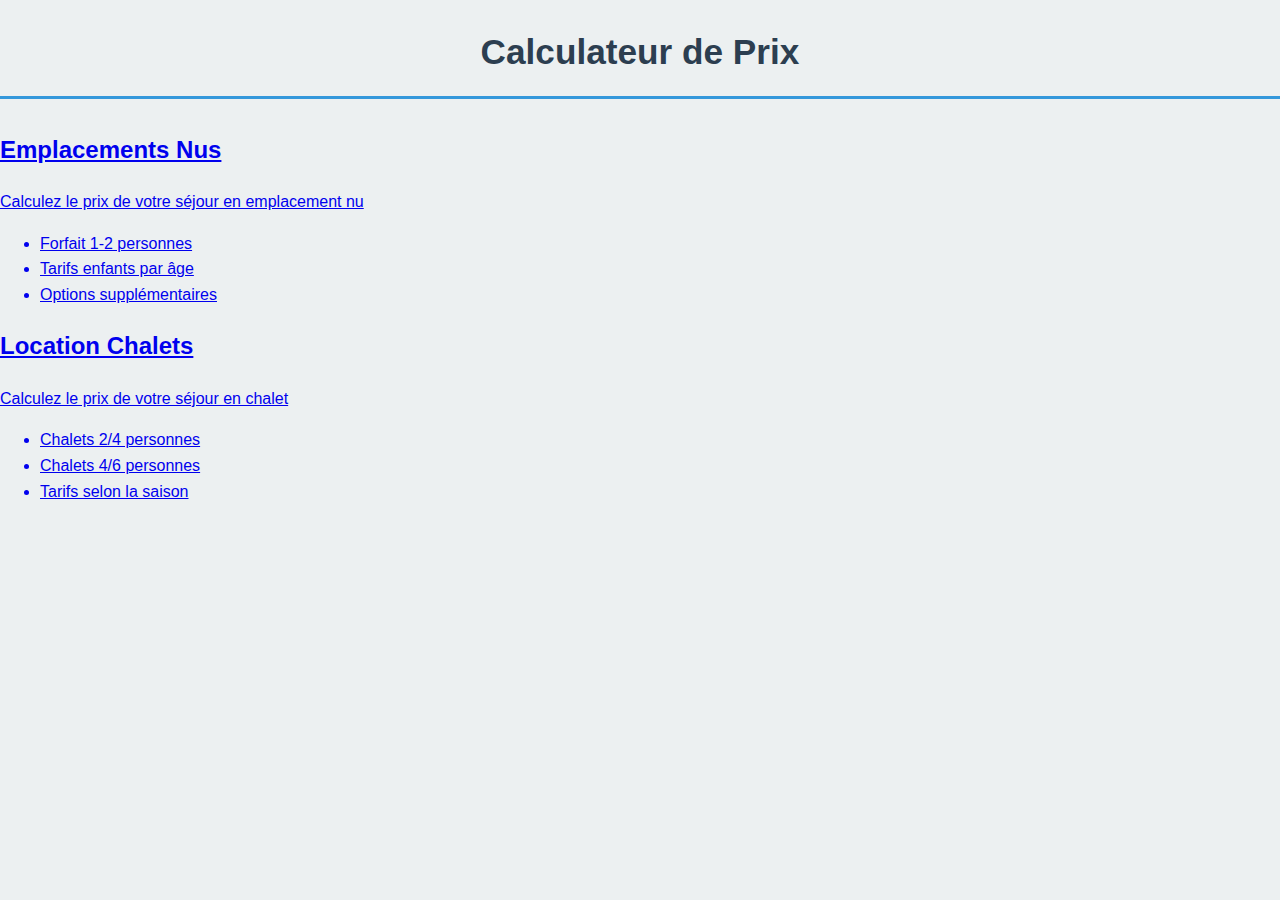
<file: index.html>
<!DOCTYPE html>
<html lang="fr">
<head>
    <meta charset="UTF-8">
    <meta name="viewport" content="width=device-width, initial-scale=1.0">
    <title>Calculateur de Prix - Camping</title>
    <link rel="stylesheet" href="styles.css">
</head>
<body>
    <div class="calculator-container">
        <h1>Calculateur de Prix</h1>
        
        <div class="choice-buttons">
            <a href="camping.html" class="choice-btn">
                <h2>Emplacements Nus</h2>
                <p>Calculez le prix de votre séjour en emplacement nu</p>
                <ul>
                    <li>Forfait 1-2 personnes</li>
                    <li>Tarifs enfants par âge</li>
                    <li>Options supplémentaires</li>
                </ul>
            </a>

            <a href="chalets.html" class="choice-btn">
                <h2>Location Chalets</h2>
                <p>Calculez le prix de votre séjour en chalet</p>
                <ul>
                    <li>Chalets 2/4 personnes</li>
                    <li>Chalets 4/6 personnes</li>
                    <li>Tarifs selon la saison</li>
                </ul>
            </a>
        </div>
    </div>
</body>
</html>
</file>
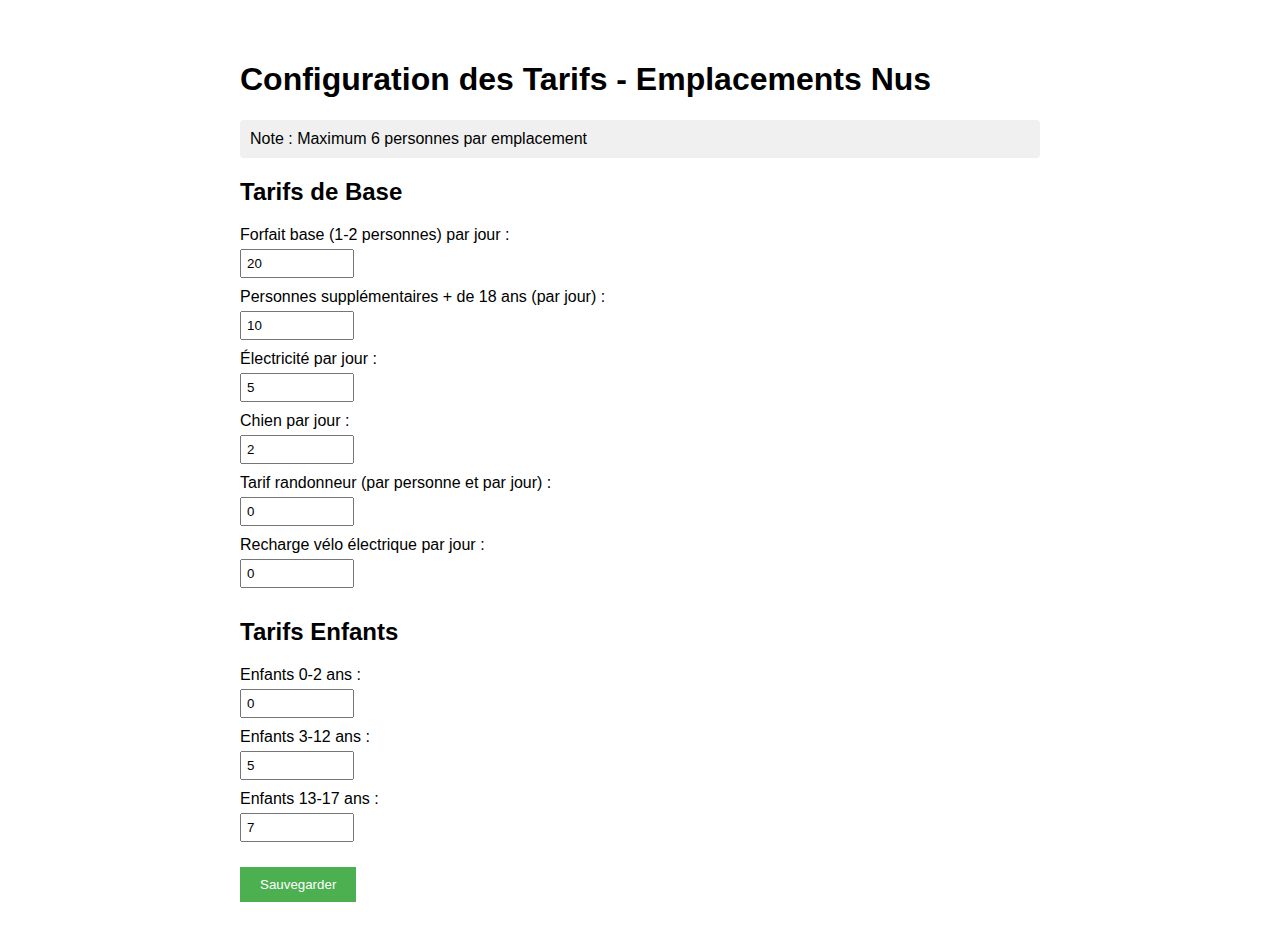
<file: admin-camping.html>
<!DOCTYPE html>
<html lang="fr">
<head>
    <meta charset="UTF-8">
    <meta name="viewport" content="width=device-width, initial-scale=1.0">
    <title>Administration - Emplacements Nus</title>
    <style>
        body {
            font-family: Arial, sans-serif;
            max-width: 800px;
            margin: 20px auto;
            padding: 20px;
        }
        .form-group {
            margin-bottom: 15px;
        }
        label {
            display: block;
            margin-bottom: 5px;
        }
        input {
            width: 100px;
            padding: 5px;
            margin-bottom: 10px;
        }
        button {
            padding: 10px 20px;
            background-color: #4CAF50;
            color: white;
            border: none;
            cursor: pointer;
        }
        #successMessage {
            display: none;
            background-color: #4CAF50;
            color: white;
            padding: 10px;
            margin-top: 10px;
        }
        .info {
            background-color: #f0f0f0;
            padding: 10px;
            margin: 10px 0;
            border-radius: 4px;
        }
    </style>
</head>
<body>
    <h1>Configuration des Tarifs - Emplacements Nus</h1>
    
    <div class="info">
        Note : Maximum 6 personnes par emplacement
    </div>

    <div class="form-group">
        <h2>Tarifs de Base</h2>
        <label>Forfait base (1-2 personnes) par jour :</label>
        <input type="number" id="forfaitBase" min="0" step="0.5">
        
        <label>Personnes supplémentaires + de 18 ans (par jour) :</label>
        <input type="number" id="personneSupplementaire" min="0" step="0.5">
        
        <label>Électricité par jour :</label>
        <input type="number" id="electricite" min="0" step="0.5">

        <label>Chien par jour :</label>
        <input type="number" id="chien" min="0" step="0.5">

        <label>Tarif randonneur (par personne et par jour) :</label>
        <input type="number" id="randonneur" min="0" step="0.5">

        <label>Recharge vélo électrique par jour :</label>
        <input type="number" id="rechargeVelo" min="0" step="0.5">
    </div>

    <div class="form-group">
        <h2>Tarifs Enfants</h2>
        <label>Enfants 0-2 ans :</label>
        <input type="number" id="enfants0_2" min="0" step="0.5">
        
        <label>Enfants 3-12 ans :</label>
        <input type="number" id="enfants3_12" min="0" step="0.5">
        
        <label>Enfants 13-17 ans :</label>
        <input type="number" id="enfants13_17" min="0" step="0.5">
    </div>

    <button onclick="sauvegarderConfiguration()">Sauvegarder</button>
    <div id="successMessage">Configuration sauvegardée !</div>

    <script>
        // Afficher les valeurs actuelles au chargement
        window.onload = function() {
            const config = JSON.parse(localStorage.getItem('campingConfig')) || {
                emplacementNu: {
                    forfaitBase: 20,
                    enfants: {
                        "0-2": 0,
                        "3-12": 5,
                        "13-17": 7
                    },
                    personneSupplementaire: 10,
                    electricite: 5,
                    chien: 2,
                    randonneur: 0,
                    rechargeVelo: 0
                }
            };

            // Remplir les champs avec les valeurs existantes
            document.getElementById('forfaitBase').value = config.emplacementNu.forfaitBase;
            document.getElementById('personneSupplementaire').value = config.emplacementNu.personneSupplementaire;
            document.getElementById('electricite').value = config.emplacementNu.electricite;
            document.getElementById('chien').value = config.emplacementNu.chien;
            document.getElementById('randonneur').value = config.emplacementNu.randonneur;
            document.getElementById('rechargeVelo').value = config.emplacementNu.rechargeVelo;
            document.getElementById('enfants0_2').value = config.emplacementNu.enfants["0-2"];
            document.getElementById('enfants3_12').value = config.emplacementNu.enfants["3-12"];
            document.getElementById('enfants13_17').value = config.emplacementNu.enfants["13-17"];
        };

        // Sauvegarder la configuration
        function sauvegarderConfiguration() {
            const config = {
                emplacementNu: {
                    forfaitBase: parseFloat(document.getElementById('forfaitBase').value) || 0,
                    enfants: {
                        "0-2": parseFloat(document.getElementById('enfants0_2').value) || 0,
                        "3-12": parseFloat(document.getElementById('enfants3_12').value) || 0,
                        "13-17": parseFloat(document.getElementById('enfants13_17').value) || 0
                    },
                    personneSupplementaire: parseFloat(document.getElementById('personneSupplementaire').value) || 0,
                    electricite: parseFloat(document.getElementById('electricite').value) || 0,
                    chien: parseFloat(document.getElementById('chien').value) || 0,
                    randonneur: parseFloat(document.getElementById('randonneur').value) || 0,
                    rechargeVelo: parseFloat(document.getElementById('rechargeVelo').value) || 0
                }
            };

            // Sauvegarder dans localStorage
            localStorage.setItem('campingConfig', JSON.stringify(config));
            console.log('Configuration sauvegardée:', config);

            // Afficher le message de succès
            const successMessage = document.getElementById('successMessage');
            successMessage.style.display = 'block';
            setTimeout(() => {
                successMessage.style.display = 'none';
            }, 3000);
        }
    </script>
</body>
</html>
</file>
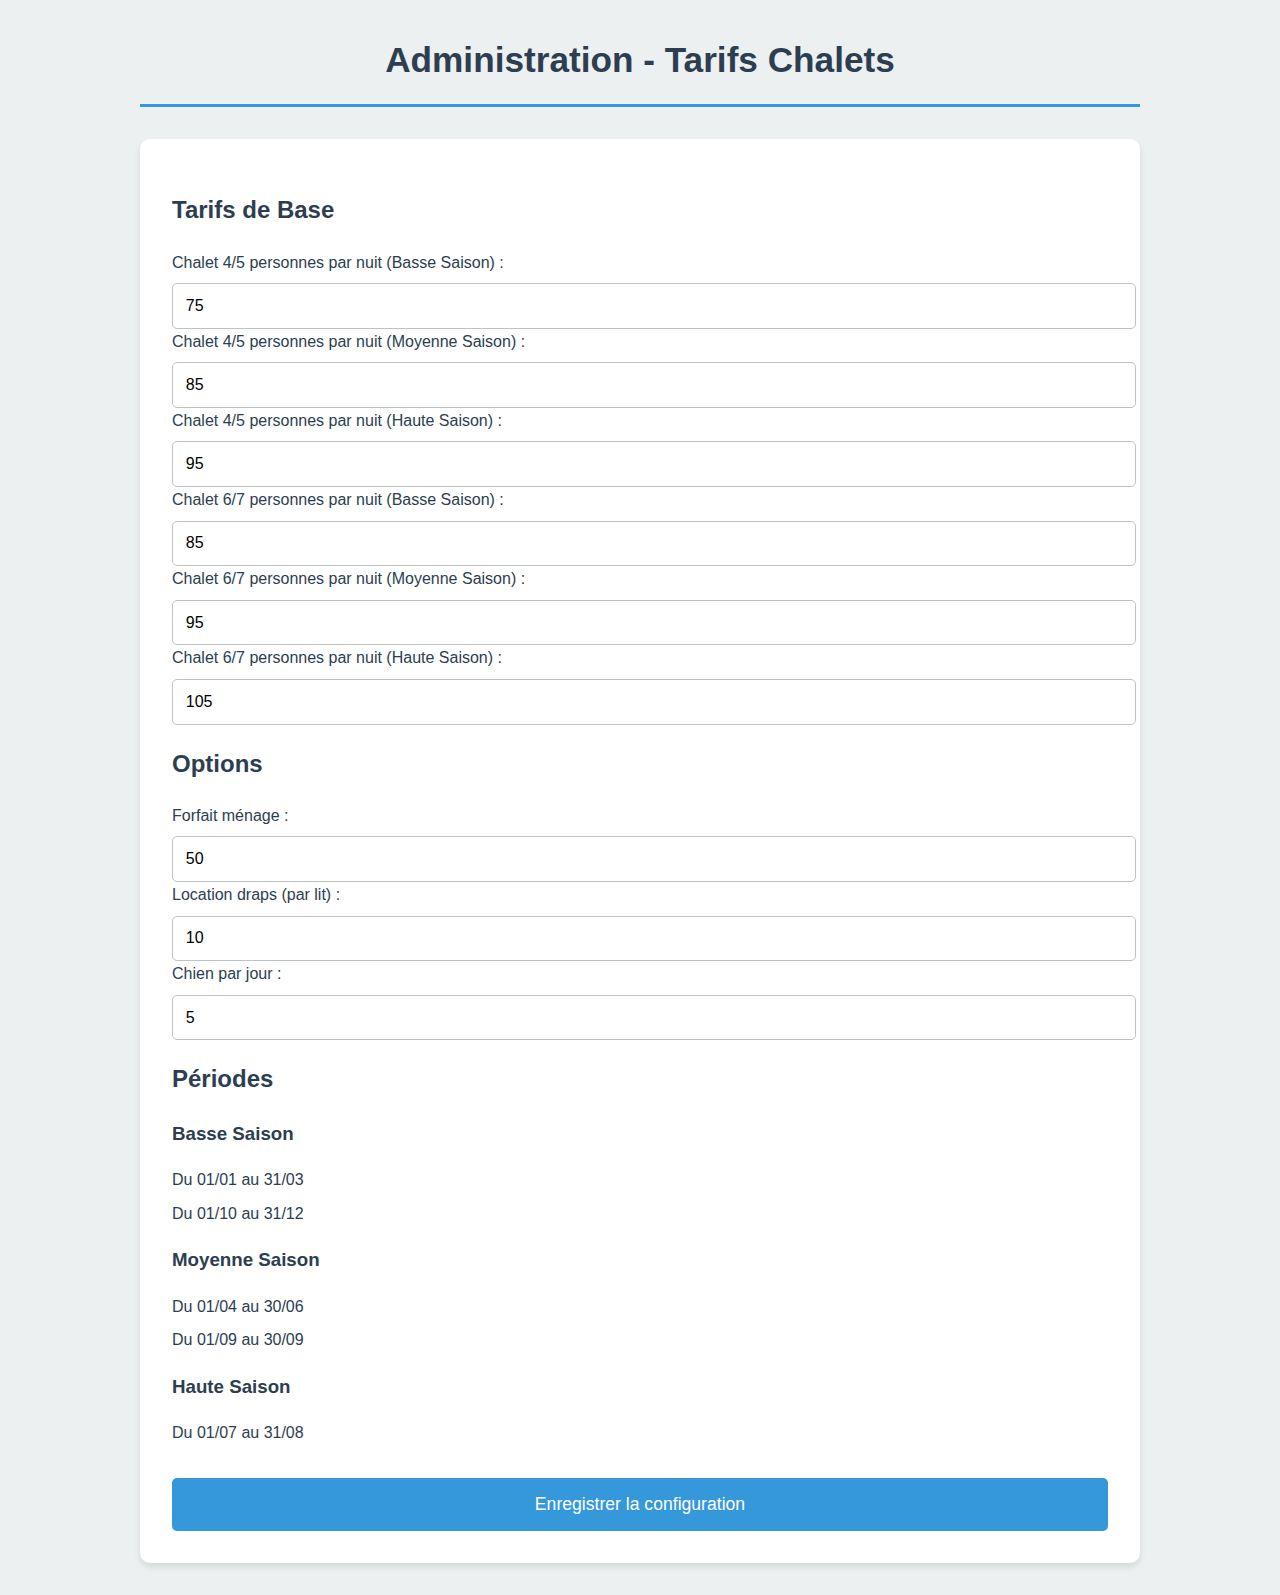
<file: admin-chalets.html>
<!DOCTYPE html>
<html lang="fr">
<head>
    <meta charset="UTF-8">
    <meta name="viewport" content="width=device-width, initial-scale=1.0">
    <title>Administration - Tarifs Chalets</title>
    <link rel="stylesheet" href="styles.css">
</head>
<body>
    <div class="container">
        <h1>Administration - Tarifs Chalets</h1>
        
        <div class="form-container">
            <div class="form-group">
                <h2>Tarifs de Base</h2>
                
                <label>Chalet 4/5 personnes par nuit (Basse Saison) :</label>
                <input type="number" id="chalet4_bs" min="0" step="0.5">
                
                <label>Chalet 4/5 personnes par nuit (Moyenne Saison) :</label>
                <input type="number" id="chalet4_ms" min="0" step="0.5">
                
                <label>Chalet 4/5 personnes par nuit (Haute Saison) :</label>
                <input type="number" id="chalet4_hs" min="0" step="0.5">
                
                <label>Chalet 6/7 personnes par nuit (Basse Saison) :</label>
                <input type="number" id="chalet6_bs" min="0" step="0.5">
                
                <label>Chalet 6/7 personnes par nuit (Moyenne Saison) :</label>
                <input type="number" id="chalet6_ms" min="0" step="0.5">
                
                <label>Chalet 6/7 personnes par nuit (Haute Saison) :</label>
                <input type="number" id="chalet6_hs" min="0" step="0.5">
            </div>

            <div class="form-group">
                <h2>Options</h2>
                
                <label>Forfait ménage :</label>
                <input type="number" id="menage" min="0" step="0.5">
                
                <label>Location draps (par lit) :</label>
                <input type="number" id="draps" min="0" step="0.5">

                <label>Chien par jour :</label>
                <input type="number" id="chien" min="0" step="0.5">
            </div>

            <div class="form-group">
                <h2>Périodes</h2>
                <div class="saison-dates">
                    <div>
                        <h3>Basse Saison</h3>
                        <label>Du 01/01 au 31/03</label>
                        <label>Du 01/10 au 31/12</label>
                    </div>
                    <div>
                        <h3>Moyenne Saison</h3>
                        <label>Du 01/04 au 30/06</label>
                        <label>Du 01/09 au 30/09</label>
                    </div>
                    <div>
                        <h3>Haute Saison</h3>
                        <label>Du 01/07 au 31/08</label>
                    </div>
                </div>
            </div>

            <button onclick="saveConfig()" class="calculate-btn">Enregistrer la configuration</button>

            <div id="saveMessage" class="info hidden">Configuration enregistrée avec succès!</div>
        </div>
    </div>

    <script>
        function getDefaultConfig() {
            return {
                chalets: {
                    "4/5": {
                        basseSaison: 75,
                        moyenneSaison: 85,
                        hauteSaison: 95
                    },
                    "6/7": {
                        basseSaison: 85,
                        moyenneSaison: 95,
                        hauteSaison: 105
                    },
                    options: {
                        menage: 50,
                        draps: 10,
                        chien: 5
                    }
                }
            };
        }

        function loadConfig() {
            const config = JSON.parse(localStorage.getItem('chaletConfig')) || getDefaultConfig();
            
            document.getElementById('chalet4_bs').value = config.chalets["4/5"].basseSaison;
            document.getElementById('chalet4_ms').value = config.chalets["4/5"].moyenneSaison;
            document.getElementById('chalet4_hs').value = config.chalets["4/5"].hauteSaison;
            
            document.getElementById('chalet6_bs').value = config.chalets["6/7"].basseSaison;
            document.getElementById('chalet6_ms').value = config.chalets["6/7"].moyenneSaison;
            document.getElementById('chalet6_hs').value = config.chalets["6/7"].hauteSaison;
            
            document.getElementById('menage').value = config.chalets.options.menage;
            document.getElementById('draps').value = config.chalets.options.draps;
            document.getElementById('chien').value = config.chalets.options.chien;
        }

        function saveConfig() {
            const config = {
                chalets: {
                    "4/5": {
                        basseSaison: parseFloat(document.getElementById('chalet4_bs').value) || 0,
                        moyenneSaison: parseFloat(document.getElementById('chalet4_ms').value) || 0,
                        hauteSaison: parseFloat(document.getElementById('chalet4_hs').value) || 0
                    },
                    "6/7": {
                        basseSaison: parseFloat(document.getElementById('chalet6_bs').value) || 0,
                        moyenneSaison: parseFloat(document.getElementById('chalet6_ms').value) || 0,
                        hauteSaison: parseFloat(document.getElementById('chalet6_hs').value) || 0
                    },
                    options: {
                        menage: parseFloat(document.getElementById('menage').value) || 0,
                        draps: parseFloat(document.getElementById('draps').value) || 0,
                        chien: parseFloat(document.getElementById('chien').value) || 0
                    }
                }
            };

            localStorage.setItem('chaletConfig', JSON.stringify(config));
            
            const saveMessage = document.getElementById('saveMessage');
            saveMessage.classList.remove('hidden');
            setTimeout(() => saveMessage.classList.add('hidden'), 3000);
        }

        // Charger la configuration au démarrage
        document.addEventListener('DOMContentLoaded', loadConfig);
    </script>
</body>
</html>
</file>
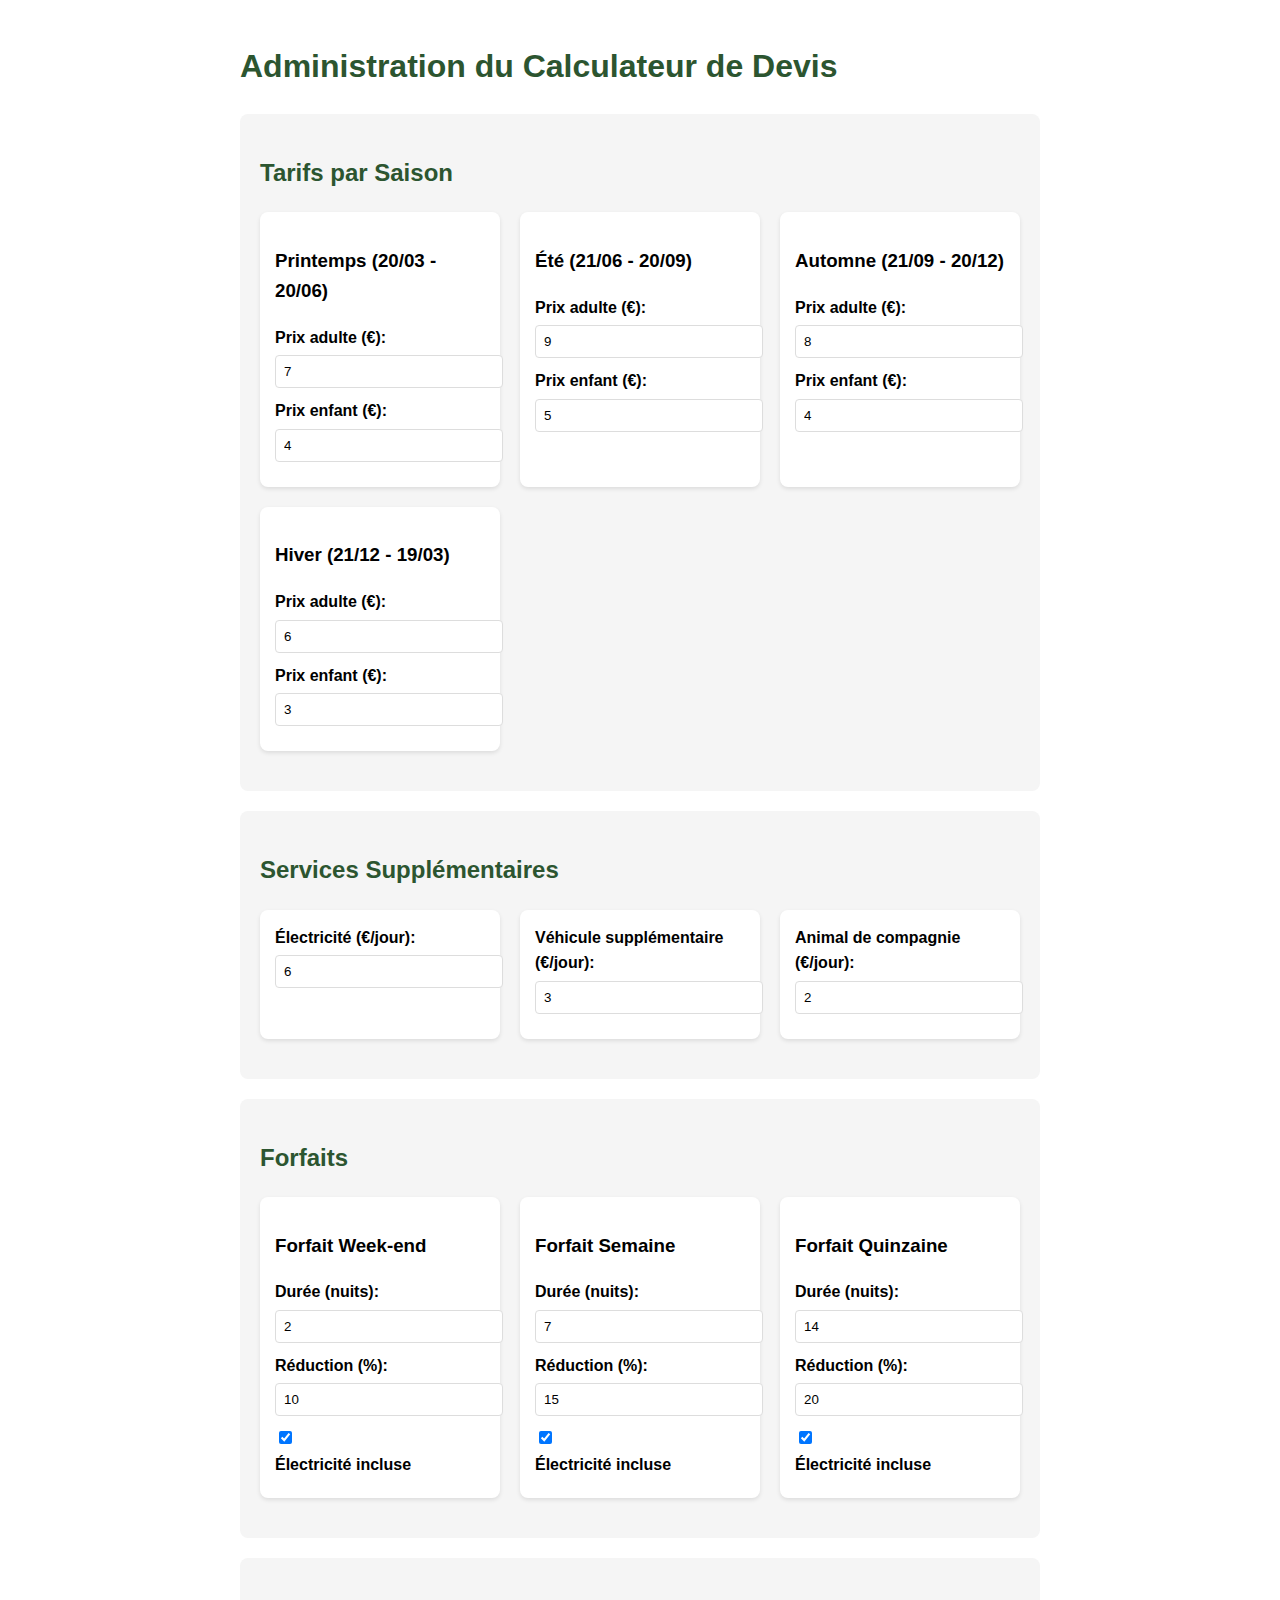
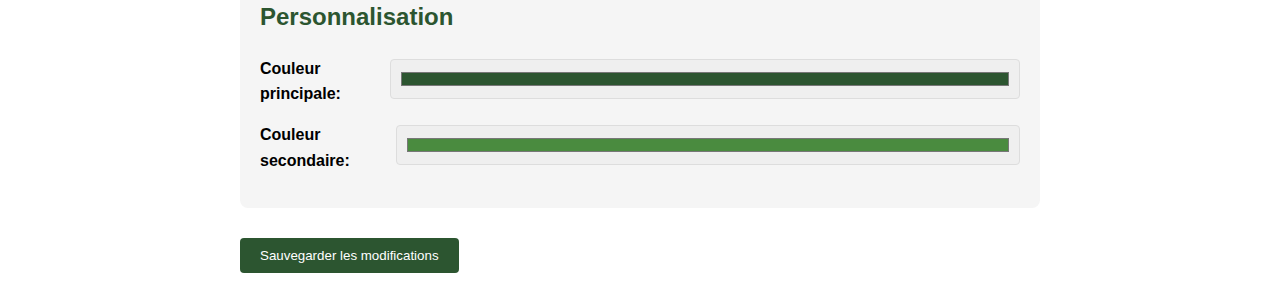
<file: admin.html>
<!DOCTYPE html>
<html lang="fr">
<head>
    <meta charset="UTF-8">
    <meta name="viewport" content="width=device-width, initial-scale=1.0">
    <title>Administration - Calculateur de Devis Camping</title>
    <style>
        :root {
            --primary-color: #2c5530;
            --secondary-color: #4a8b3f;
        }
        
        body {
            font-family: 'Segoe UI', Tahoma, Geneva, Verdana, sans-serif;
            line-height: 1.6;
            max-width: 800px;
            margin: 0 auto;
            padding: 20px;
        }

        h1, h2 {
            color: var(--primary-color);
        }

        .config-section {
            background: #f5f5f5;
            padding: 20px;
            border-radius: 8px;
            margin-bottom: 20px;
        }

        .tarifs-grid {
            display: grid;
            grid-template-columns: repeat(auto-fill, minmax(200px, 1fr));
            gap: 20px;
            margin-bottom: 20px;
        }

        .tarif-item {
            background: white;
            padding: 15px;
            border-radius: 8px;
            box-shadow: 0 2px 4px rgba(0,0,0,0.1);
        }

        .color-picker {
            display: flex;
            align-items: center;
            gap: 10px;
            margin-bottom: 10px;
        }

        label {
            display: block;
            margin-bottom: 5px;
            font-weight: bold;
        }

        input[type="number"], input[type="color"], input[type="text"] {
            width: 100%;
            padding: 8px;
            margin-bottom: 10px;
            border: 1px solid #ddd;
            border-radius: 4px;
        }

        input[type="color"] {
            height: 40px;
        }

        button {
            background-color: var(--primary-color);
            color: white;
            padding: 10px 20px;
            border: none;
            border-radius: 4px;
            cursor: pointer;
            margin-top: 10px;
        }

        button:hover {
            background-color: var(--secondary-color);
        }

        .success-message {
            background-color: #4CAF50;
            color: white;
            padding: 10px;
            border-radius: 4px;
            margin-top: 10px;
            display: none;
        }
    </style>
</head>
<body>
    <h1>Administration du Calculateur de Devis</h1>
    
    <div class="config-section">
        <h2>Tarifs par Saison</h2>
        
        <div class="tarifs-grid">
            <div class="tarif-item">
                <h3>Printemps (20/03 - 20/06)</h3>
                <label>Prix adulte (€):</label>
                <input type="number" id="printempsAdulte" min="0" step="0.5">
                
                <label>Prix enfant (€):</label>
                <input type="number" id="printempsEnfant" min="0" step="0.5">
            </div>

            <div class="tarif-item">
                <h3>Été (21/06 - 20/09)</h3>
                <label>Prix adulte (€):</label>
                <input type="number" id="eteAdulte" min="0" step="0.5">
                
                <label>Prix enfant (€):</label>
                <input type="number" id="eteEnfant" min="0" step="0.5">
            </div>

            <div class="tarif-item">
                <h3>Automne (21/09 - 20/12)</h3>
                <label>Prix adulte (€):</label>
                <input type="number" id="automneAdulte" min="0" step="0.5">
                
                <label>Prix enfant (€):</label>
                <input type="number" id="automneEnfant" min="0" step="0.5">
            </div>

            <div class="tarif-item">
                <h3>Hiver (21/12 - 19/03)</h3>
                <label>Prix adulte (€):</label>
                <input type="number" id="hiverAdulte" min="0" step="0.5">
                
                <label>Prix enfant (€):</label>
                <input type="number" id="hiverEnfant" min="0" step="0.5">
            </div>
        </div>
    </div>

    <div class="config-section">
        <h2>Services Supplémentaires</h2>
        <div class="tarifs-grid">
            <div class="tarif-item">
                <label>Électricité (€/jour):</label>
                <input type="number" id="prixElectricite" min="0" step="0.5">
            </div>
            
            <div class="tarif-item">
                <label>Véhicule supplémentaire (€/jour):</label>
                <input type="number" id="prixVehicule" min="0" step="0.5">
            </div>
            
            <div class="tarif-item">
                <label>Animal de compagnie (€/jour):</label>
                <input type="number" id="prixAnimal" min="0" step="0.5">
            </div>
        </div>
    </div>

    <div class="config-section">
        <h2>Forfaits</h2>
        <div class="tarifs-grid">
            <div class="tarif-item">
                <h3>Forfait Week-end</h3>
                <label>Durée (nuits):</label>
                <input type="number" id="weekendDuree" min="1" value="2">
                
                <label>Réduction (%):</label>
                <input type="number" id="weekendReduction" min="0" max="100" value="10">
                
                <div class="checkbox-group">
                    <input type="checkbox" id="weekendElectricite" checked>
                    <label for="weekendElectricite">Électricité incluse</label>
                </div>
            </div>

            <div class="tarif-item">
                <h3>Forfait Semaine</h3>
                <label>Durée (nuits):</label>
                <input type="number" id="semaineDuree" min="1" value="7">
                
                <label>Réduction (%):</label>
                <input type="number" id="semaineReduction" min="0" max="100" value="15">
                
                <div class="checkbox-group">
                    <input type="checkbox" id="semaineElectricite" checked>
                    <label for="semaineElectricite">Électricité incluse</label>
                </div>
            </div>

            <div class="tarif-item">
                <h3>Forfait Quinzaine</h3>
                <label>Durée (nuits):</label>
                <input type="number" id="quinzaineDuree" min="1" value="14">
                
                <label>Réduction (%):</label>
                <input type="number" id="quinzaineReduction" min="0" max="100" value="20">
                
                <div class="checkbox-group">
                    <input type="checkbox" id="quinzaineElectricite" checked>
                    <label for="quinzaineElectricite">Électricité incluse</label>
                </div>
            </div>
        </div>
    </div>

    <div class="config-section">
        <h2>Personnalisation</h2>
        <div class="color-picker">
            <label>Couleur principale:</label>
            <input type="color" id="primaryColor" value="#2c5530">
        </div>
        <div class="color-picker">
            <label>Couleur secondaire:</label>
            <input type="color" id="secondaryColor" value="#4a8b3f">
        </div>
    </div>

    <button onclick="sauvegarderConfiguration()">Sauvegarder les modifications</button>
    <div id="successMessage" class="success-message">Configuration sauvegardée avec succès!</div>

    <script>
        // Charger la configuration existante
        function chargerConfiguration() {
            const config = JSON.parse(localStorage.getItem('campingConfig')) || {
                saisons: {
                    PRINTEMPS: {
                        debut: '20-03',
                        fin: '20-06',
                        prixAdulte: 7,
                        prixEnfant: 4
                    },
                    ETE: {
                        debut: '21-06',
                        fin: '20-09',
                        prixAdulte: 9,
                        prixEnfant: 5
                    },
                    AUTOMNE: {
                        debut: '21-09',
                        fin: '20-12',
                        prixAdulte: 8,
                        prixEnfant: 4
                    },
                    HIVER: {
                        debut: '21-12',
                        fin: '19-03',
                        prixAdulte: 6,
                        prixEnfant: 3
                    }
                },
                services: {
                    electricite: 6,
                    vehicule: 3,
                    animal: 2
                },
                forfaits: {
                    weekend: {
                        duree: 2,
                        reduction: 10,
                        electricite: true
                    },
                    semaine: {
                        duree: 7,
                        reduction: 15,
                        electricite: true
                    },
                    quinzaine: {
                        duree: 14,
                        reduction: 20,
                        electricite: true
                    }
                },
                style: {
                    primaryColor: '#2c5530',
                    secondaryColor: '#4a8b3f'
                }
            };

            // Remplir les champs avec les valeurs existantes
            document.getElementById('printempsAdulte').value = config.saisons.PRINTEMPS.prixAdulte;
            document.getElementById('printempsEnfant').value = config.saisons.PRINTEMPS.prixEnfant;

            document.getElementById('eteAdulte').value = config.saisons.ETE.prixAdulte;
            document.getElementById('eteEnfant').value = config.saisons.ETE.prixEnfant;

            document.getElementById('automneAdulte').value = config.saisons.AUTOMNE.prixAdulte;
            document.getElementById('automneEnfant').value = config.saisons.AUTOMNE.prixEnfant;

            document.getElementById('hiverAdulte').value = config.saisons.HIVER.prixAdulte;
            document.getElementById('hiverEnfant').value = config.saisons.HIVER.prixEnfant;

            document.getElementById('prixElectricite').value = config.services.electricite;
            document.getElementById('prixVehicule').value = config.services.vehicule;
            document.getElementById('prixAnimal').value = config.services.animal;

            document.getElementById('weekendDuree').value = config.forfaits.weekend.duree;
            document.getElementById('weekendReduction').value = config.forfaits.weekend.reduction;
            document.getElementById('weekendElectricite').checked = config.forfaits.weekend.electricite;

            document.getElementById('semaineDuree').value = config.forfaits.semaine.duree;
            document.getElementById('semaineReduction').value = config.forfaits.semaine.reduction;
            document.getElementById('semaineElectricite').checked = config.forfaits.semaine.electricite;

            document.getElementById('quinzaineDuree').value = config.forfaits.quinzaine.duree;
            document.getElementById('quinzaineReduction').value = config.forfaits.quinzaine.reduction;
            document.getElementById('quinzaineElectricite').checked = config.forfaits.quinzaine.electricite;

            document.getElementById('primaryColor').value = config.style.primaryColor;
            document.getElementById('secondaryColor').value = config.style.secondaryColor;
        }

        // Sauvegarder la configuration
        function sauvegarderConfiguration() {
            const config = {
                saisons: {
                    PRINTEMPS: {
                        debut: '20-03',
                        fin: '20-06',
                        prixAdulte: parseFloat(document.getElementById('printempsAdulte').value),
                        prixEnfant: parseFloat(document.getElementById('printempsEnfant').value)
                    },
                    ETE: {
                        debut: '21-06',
                        fin: '20-09',
                        prixAdulte: parseFloat(document.getElementById('eteAdulte').value),
                        prixEnfant: parseFloat(document.getElementById('eteEnfant').value)
                    },
                    AUTOMNE: {
                        debut: '21-09',
                        fin: '20-12',
                        prixAdulte: parseFloat(document.getElementById('automneAdulte').value),
                        prixEnfant: parseFloat(document.getElementById('automneEnfant').value)
                    },
                    HIVER: {
                        debut: '21-12',
                        fin: '19-03',
                        prixAdulte: parseFloat(document.getElementById('hiverAdulte').value),
                        prixEnfant: parseFloat(document.getElementById('hiverEnfant').value)
                    }
                },
                services: {
                    electricite: parseFloat(document.getElementById('prixElectricite').value),
                    vehicule: parseFloat(document.getElementById('prixVehicule').value),
                    animal: parseFloat(document.getElementById('prixAnimal').value)
                },
                forfaits: {
                    weekend: {
                        duree: parseInt(document.getElementById('weekendDuree').value),
                        reduction: parseInt(document.getElementById('weekendReduction').value),
                        electricite: document.getElementById('weekendElectricite').checked
                    },
                    semaine: {
                        duree: parseInt(document.getElementById('semaineDuree').value),
                        reduction: parseInt(document.getElementById('semaineReduction').value),
                        electricite: document.getElementById('semaineElectricite').checked
                    },
                    quinzaine: {
                        duree: parseInt(document.getElementById('quinzaineDuree').value),
                        reduction: parseInt(document.getElementById('quinzaineReduction').value),
                        electricite: document.getElementById('quinzaineElectricite').checked
                    }
                },
                style: {
                    primaryColor: document.getElementById('primaryColor').value,
                    secondaryColor: document.getElementById('secondaryColor').value
                }
            };

            // Sauvegarder dans le localStorage
            localStorage.setItem('campingConfig', JSON.stringify(config));

            // Mettre à jour les variables CSS
            document.documentElement.style.setProperty('--primary-color', config.style.primaryColor);
            document.documentElement.style.setProperty('--secondary-color', config.style.secondaryColor);

            // Afficher le message de succès
            const successMessage = document.getElementById('successMessage');
            successMessage.style.display = 'block';
            setTimeout(() => {
                successMessage.style.display = 'none';
            }, 3000);
        }

        // Charger la configuration au chargement de la page
        window.onload = chargerConfiguration;
    </script>
</body>
</html>
</file>
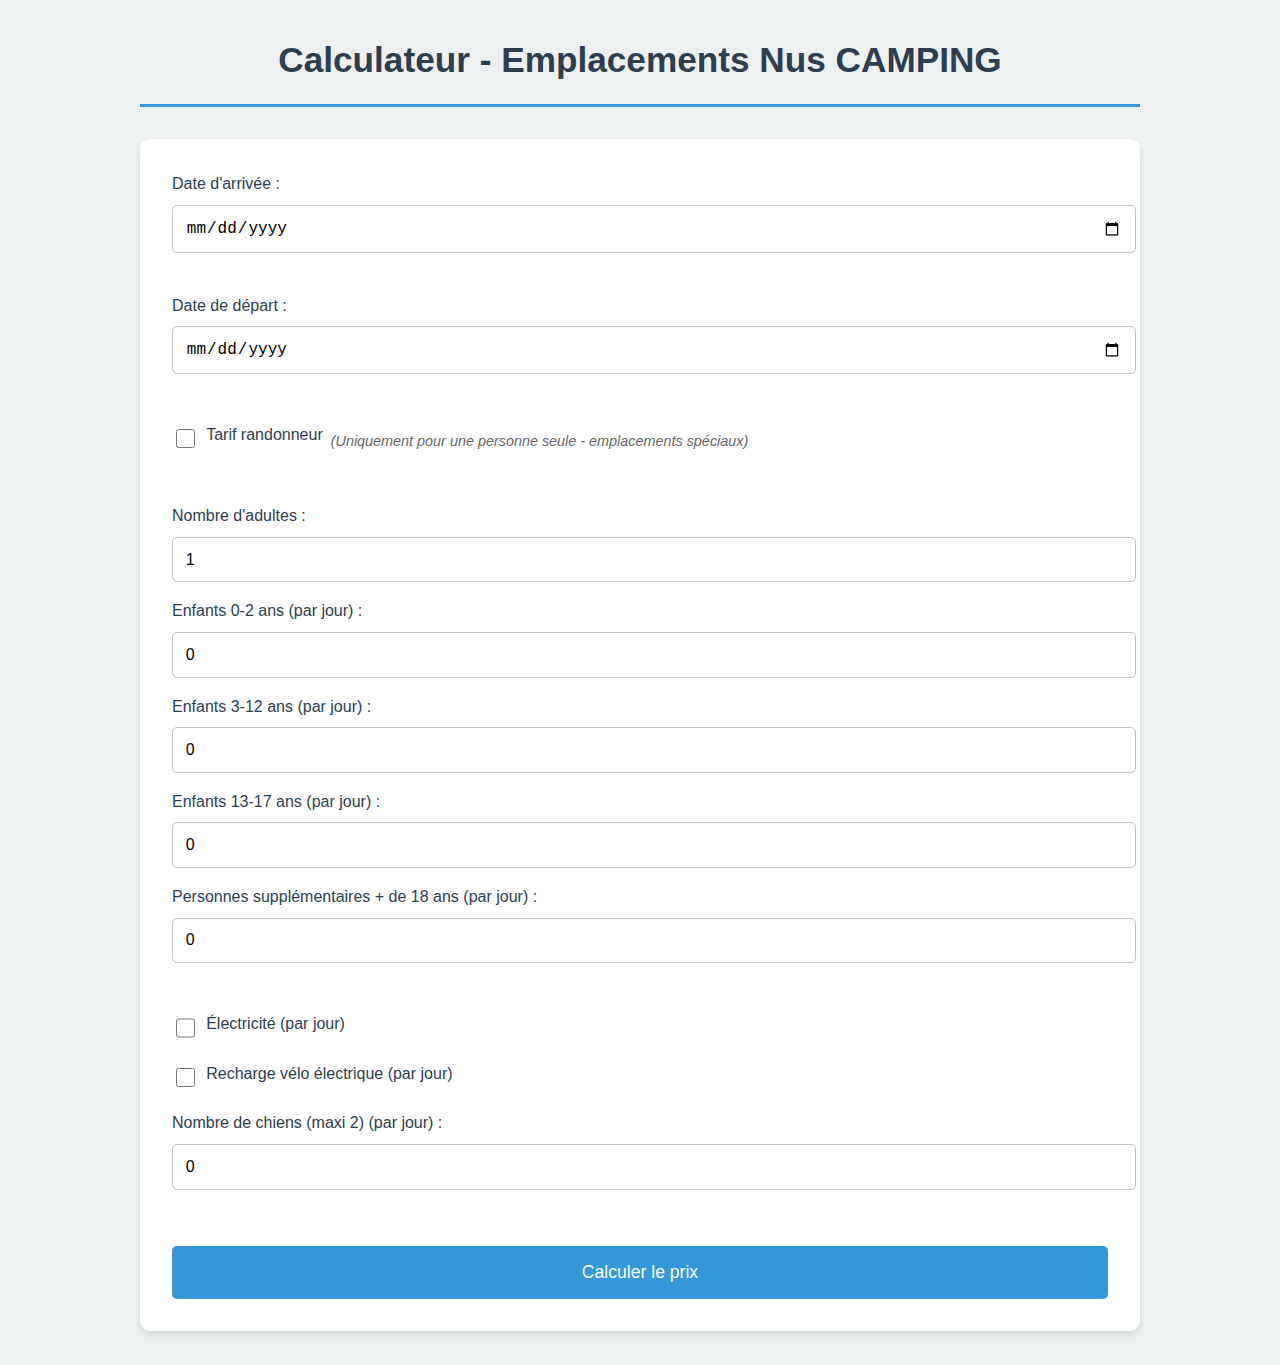
<file: camping.html>
<!DOCTYPE html>
<html lang="fr">
<head>
    <meta charset="UTF-8">
    <meta name="viewport" content="width=device-width, initial-scale=1.0">
    <title>Calculateur - Emplacements Nus CAMPING</title>
    <link rel="stylesheet" href="styles.css">
</head>
<body>
    <div class="container">
        <h1>Calculateur - Emplacements Nus CAMPING</h1>
        
        <div class="form-container">
            <form id="campingForm" class="devis-form">
                <div class="form-group">
                    <label for="dateArrivee">Date d'arrivée :</label>
                    <input type="date" id="dateArrivee" required>
                </div>

                <div class="form-group">
                    <label for="dateDepart">Date de départ :</label>
                    <input type="date" id="dateDepart" required>
                </div>

                <div class="form-group">
                    <div class="checkbox-group">
                        <input type="checkbox" id="randonneur">
                        <label for="randonneur">Tarif randonneur</label>
                        <div class="info-text">(Uniquement pour une personne seule - emplacements spéciaux)</div>
                    </div>
                </div>

                <div id="options-standard">
                    <div class="form-group">
                        <label for="adultes">Nombre d'adultes :</label>
                        <input type="number" id="adultes" min="1" value="1" required>
                    </div>

                    <div class="form-group">
                        <label for="enfants0_2">Enfants 0-2 ans (par jour) :</label>
                        <input type="number" id="enfants0_2" min="0" value="0">
                    </div>

                    <div class="form-group">
                        <label for="enfants3_12">Enfants 3-12 ans (par jour) :</label>
                        <input type="number" id="enfants3_12" min="0" value="0">
                    </div>

                    <div class="form-group">
                        <label for="enfants13_17">Enfants 13-17 ans (par jour) :</label>
                        <input type="number" id="enfants13_17" min="0" value="0">
                    </div>

                    <div class="form-group">
                        <label for="personnesSupp">Personnes supplémentaires + de 18 ans (par jour) :</label>
                        <input type="number" id="personnesSupp" min="0" value="0">
                    </div>
                </div>

                <div class="options-additionnelles">
                    <div class="form-group">
                        <div class="checkbox-group">
                            <input type="checkbox" id="electricite">
                            <label for="electricite">Électricité (par jour)</label>
                        </div>
                    </div>

                    <div class="form-group">
                        <div class="checkbox-group">
                            <input type="checkbox" id="rechargeVelo">
                            <label for="rechargeVelo">Recharge vélo électrique (par jour)</label>
                        </div>
                    </div>

                    <div class="form-group">
                        <label for="chiens">Nombre de chiens (maxi 2) (par jour) :</label>
                        <input type="number" id="chiens" min="0" max="2" value="0">
                    </div>
                </div>

                <button type="submit" class="calculate-btn">Calculer le prix</button>
            </form>

            <div id="resultat" class="hidden">
                <h3>Détail du devis</h3>
                <div class="dates-sejour">
                    <p>Séjour du <span id="dateDebutSejour"></span> au <span id="dateFinSejour"></span></p>
                    <p>Durée : <span id="nombreNuits"></span> nuit(s)</p>
                </div>
                <div class="detail-prix">
                    <div id="detail-base">
                        <span>Forfait(s) emplacement (2 pers. + 1 véhicule) :</span>
                        <span id="prixBase">0.00€</span>
                    </div>
                    <div id="detail-forfaits" class="hidden">
                        <span>Détail des forfaits :</span>
                        <span id="detailForfaits"></span>
                    </div>
                    <div id="detail-enfants">
                        <span>Enfants (par séjour) :</span>
                        <span id="prixEnfants">0.00€</span>
                    </div>
                    <div id="detail-personnes-supp">
                        <span>Adultes supplémentaires (par séjour) :</span>
                        <span id="prixPersonnesSupp">0.00€</span>
                    </div>
                    <div id="detail-electricite">
                        <span>Électricité (par séjour) :</span>
                        <span id="prixElectricite">0.00€</span>
                    </div>
                    <div id="detail-recharge-velo">
                        <span>Recharge vélo électrique (par séjour) :</span>
                        <span id="prixRechargeVelo">0.00€</span>
                    </div>
                    <div id="detail-chiens">
                        <span>Chiens (par séjour) :</span>
                        <span id="prixChiens">0.00€</span>
                    </div>
                    <div id="detail-taxe">
                        <span>Taxe de séjour :</span>
                        <span id="prixTaxe">0.00€</span>
                    </div>
                </div>
                <div class="total-container">
                    <div id="messageEmplacements" class="warning hidden">
                        Pour votre groupe, nous vous recommandons <span id="nbEmplacements">2</span> emplacements
                    </div>
                    <div id="prixParEmplacement" class="info hidden">
                        Prix par emplacement : <span id="prixDivise">0.00€</span>
                    </div>
                    <div class="prix-total">
                        <span>Prix total :</span>
                        <span id="prixTotal">0.00€</span>
                    </div>
                </div>
            </div>
        </div>
    </div>
    <script src="camping.js"></script>
</body>
</html>
</file>
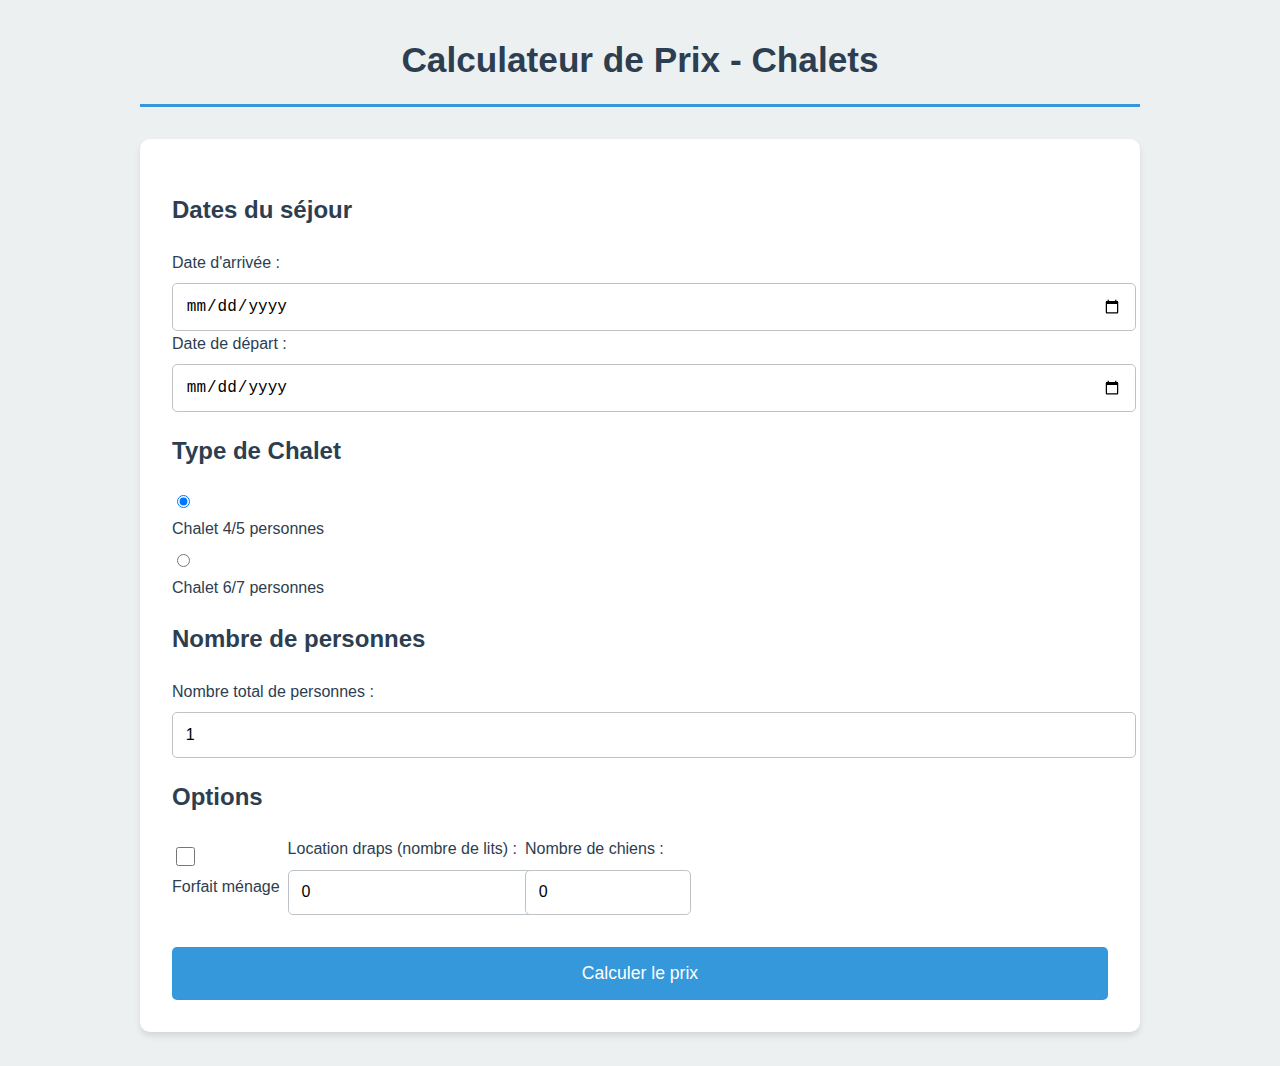
<file: chalets.html>
<!DOCTYPE html>
<html lang="fr">
<head>
    <meta charset="UTF-8">
    <meta name="viewport" content="width=device-width, initial-scale=1.0">
    <title>Calculateur - Chalets CAMPING</title>
    <link rel="stylesheet" href="styles.css">
</head>
<body>
    <div class="container">
        <h1>Calculateur de Prix - Chalets</h1>
        
        <div class="form-container">
            <div class="form-group">
                <h2>Dates du séjour</h2>
                <div class="dates-group">
                    <div>
                        <label for="dateArrivee">Date d'arrivée :</label>
                        <input type="date" id="dateArrivee" required>
                    </div>
                    <div>
                        <label for="dateDepart">Date de départ :</label>
                        <input type="date" id="dateDepart" required>
                    </div>
                </div>
            </div>

            <div class="form-group">
                <h2>Type de Chalet</h2>
                <div class="radio-group">
                    <div>
                        <input type="radio" id="chalet4" name="typeChalet" value="4/5" checked>
                        <label for="chalet4">Chalet 4/5 personnes</label>
                    </div>
                    <div>
                        <input type="radio" id="chalet6" name="typeChalet" value="6/7">
                        <label for="chalet6">Chalet 6/7 personnes</label>
                    </div>
                </div>
            </div>

            <div class="form-group">
                <h2>Nombre de personnes</h2>
                <div class="number-input">
                    <label for="nbPersonnes">Nombre total de personnes :</label>
                    <input type="number" id="nbPersonnes" min="1" max="7" value="1" required>
                </div>
            </div>

            <div class="form-group">
                <h2>Options</h2>
                <div class="checkbox-group">
                    <div>
                        <input type="checkbox" id="optionMenage">
                        <label for="optionMenage">Forfait ménage</label>
                    </div>
                    <div>
                        <label for="nbDraps">Location draps (nombre de lits) :</label>
                        <input type="number" id="nbDraps" min="0" max="7" value="0">
                    </div>
                    <div>
                        <label for="nbChiens">Nombre de chiens :</label>
                        <input type="number" id="nbChiens" min="0" max="2" value="0">
                    </div>
                </div>
            </div>

            <button onclick="calculerPrix()" class="calculate-btn">Calculer le prix</button>

            <div id="result" class="result hidden">
                <h2>Devis</h2>
                <div id="datesSejour"></div>
                <div id="detailPrix"></div>
                <div id="prixTotal" class="total-price"></div>
            </div>

            <div id="errorMessage" class="error hidden"></div>
        </div>
    </div>

    <script src="chalets.js"></script>
</body>
</html>
</file>
<file: styles.css>
:root {
    --primary-color: #2c3e50;
    --secondary-color: #3498db;
    --accent-color: #e74c3c;
    --background-color: #ecf0f1;
    --text-color: #2c3e50;
    --border-color: #bdc3c7;
    --success-color: #27ae60;
    --warning-color: #f1c40f;
}

body {
    font-family: 'Segoe UI', Arial, sans-serif;
    line-height: 1.6;
    color: var(--text-color);
    background-color: var(--background-color);
    margin: 0;
    padding: 0;
}

.container {
    max-width: 1000px;
    margin: 2rem auto;
    padding: 0 20px;
}

h1 {
    color: var(--primary-color);
    text-align: center;
    font-size: 2.2rem;
    margin-bottom: 2rem;
    padding-bottom: 1rem;
    border-bottom: 3px solid var(--secondary-color);
}

.form-container {
    background: white;
    padding: 2rem;
    border-radius: 10px;
    box-shadow: 0 4px 6px rgba(0, 0, 0, 0.1);
}

.devis-form {
    display: grid;
    gap: 1.5rem;
}

.form-group {
    margin-bottom: 1rem;
}

.form-group label {
    display: block;
    margin-bottom: 0.5rem;
    color: var(--primary-color);
    font-weight: 500;
}

input[type="date"],
input[type="number"] {
    width: 100%;
    padding: 0.8rem;
    border: 1px solid var(--border-color);
    border-radius: 5px;
    font-size: 1rem;
    transition: border-color 0.3s ease;
}

input[type="date"]:focus,
input[type="number"]:focus {
    outline: none;
    border-color: var(--secondary-color);
    box-shadow: 0 0 0 2px rgba(52, 152, 219, 0.2);
}

.checkbox-group {
    display: flex;
    align-items: center;
    gap: 0.5rem;
    margin: 0.5rem 0;
}

.checkbox-group input[type="checkbox"] {
    width: 1.2rem;
    height: 1.2rem;
}

.calculate-btn {
    background-color: var(--secondary-color);
    color: white;
    padding: 1rem 2rem;
    border: none;
    border-radius: 5px;
    font-size: 1.1rem;
    cursor: pointer;
    transition: background-color 0.3s ease;
    width: 100%;
    margin-top: 1rem;
}

.calculate-btn:hover {
    background-color: #2980b9;
}

/* Styles pour le résultat */
#resultat {
    margin-top: 2rem;
    background: white;
    padding: 2rem;
    border-radius: 10px;
    box-shadow: 0 4px 6px rgba(0, 0, 0, 0.1);
}

#resultat h3 {
    color: var(--primary-color);
    margin-bottom: 1.5rem;
    padding-bottom: 0.5rem;
    border-bottom: 2px solid var(--secondary-color);
}

.dates-sejour {
    background-color: #f8f9fa;
    padding: 1.5rem;
    margin: 1.5rem 0;
    border-radius: 8px;
    border-left: 4px solid var(--secondary-color);
}

.dates-sejour p {
    margin: 0.5rem 0;
    color: var(--text-color);
    font-size: 1.1rem;
}

.detail-prix {
    background: #fff;
    margin: 1.5rem 0;
}

.detail-prix > div {
    display: flex;
    justify-content: space-between;
    padding: 1rem;
    border-bottom: 1px solid var(--border-color);
}

.detail-prix > div:last-child {
    border-bottom: none;
}

.detail-prix span:first-child {
    color: var(--text-color);
    font-weight: 500;
}

.detail-prix span:last-child {
    font-weight: 600;
    color: var(--primary-color);
}

.prix-total {
    margin-top: 1.5rem;
    padding: 1.5rem;
    background-color: var(--primary-color);
    color: white;
    border-radius: 8px;
    display: flex;
    justify-content: space-between;
    align-items: center;
    font-size: 1.3rem;
    font-weight: 600;
}

.warning {
    background-color: #fff3cd;
    color: #856404;
    padding: 1rem;
    margin: 1rem 0;
    border-radius: 5px;
    border-left: 4px solid var(--warning-color);
}

.info {
    background-color: #cce5ff;
    color: #004085;
    padding: 1rem;
    margin: 1rem 0;
    border-radius: 5px;
    border-left: 4px solid var(--secondary-color);
}

.info-text {
    font-size: 0.9rem;
    color: #666;
    margin-top: 0.4rem;
    font-style: italic;
}

.hidden {
    display: none !important;
}

/* Responsive design */
@media (max-width: 768px) {
    .container {
        margin: 1rem auto;
        padding: 0 15px;
    }

    .form-container, #resultat {
        padding: 1.5rem;
    }

    h1 {
        font-size: 1.8rem;
    }

    .prix-total {
        font-size: 1.1rem;
        padding: 1rem;
    }
}
</file>
